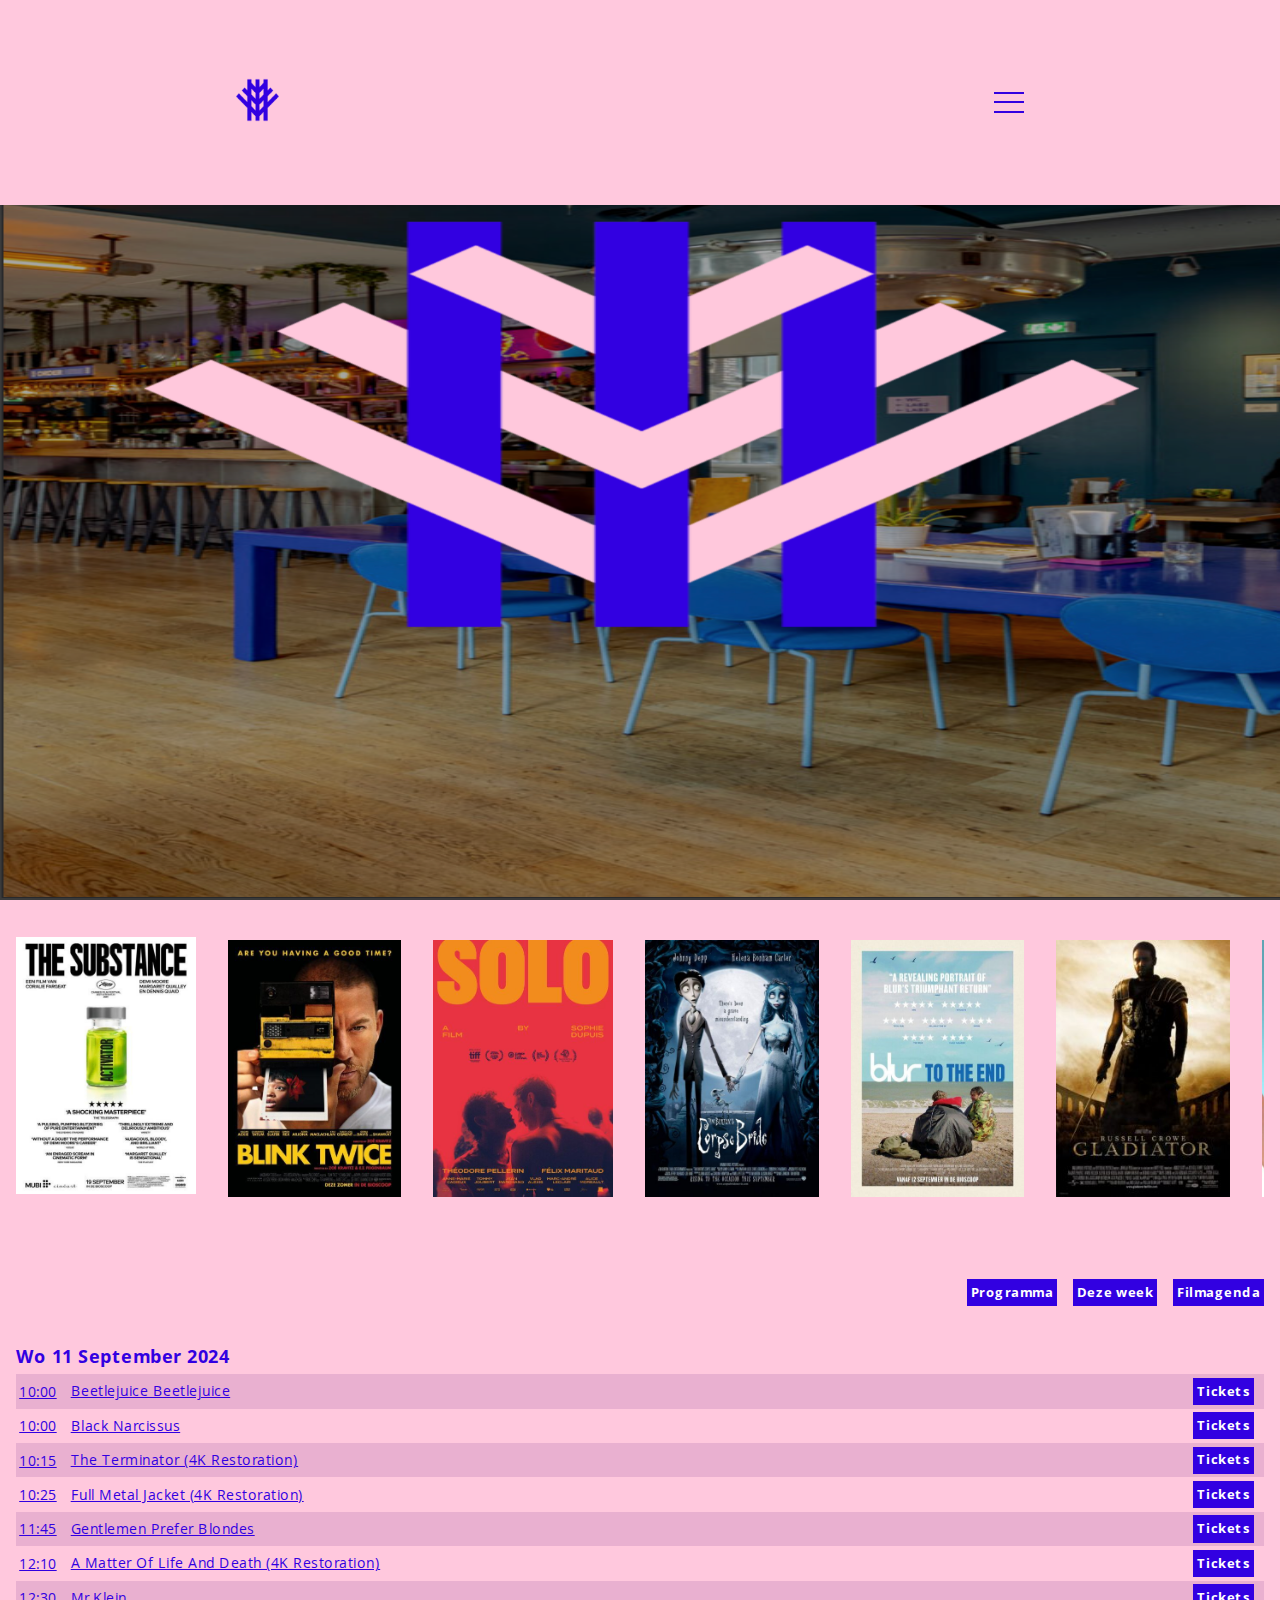
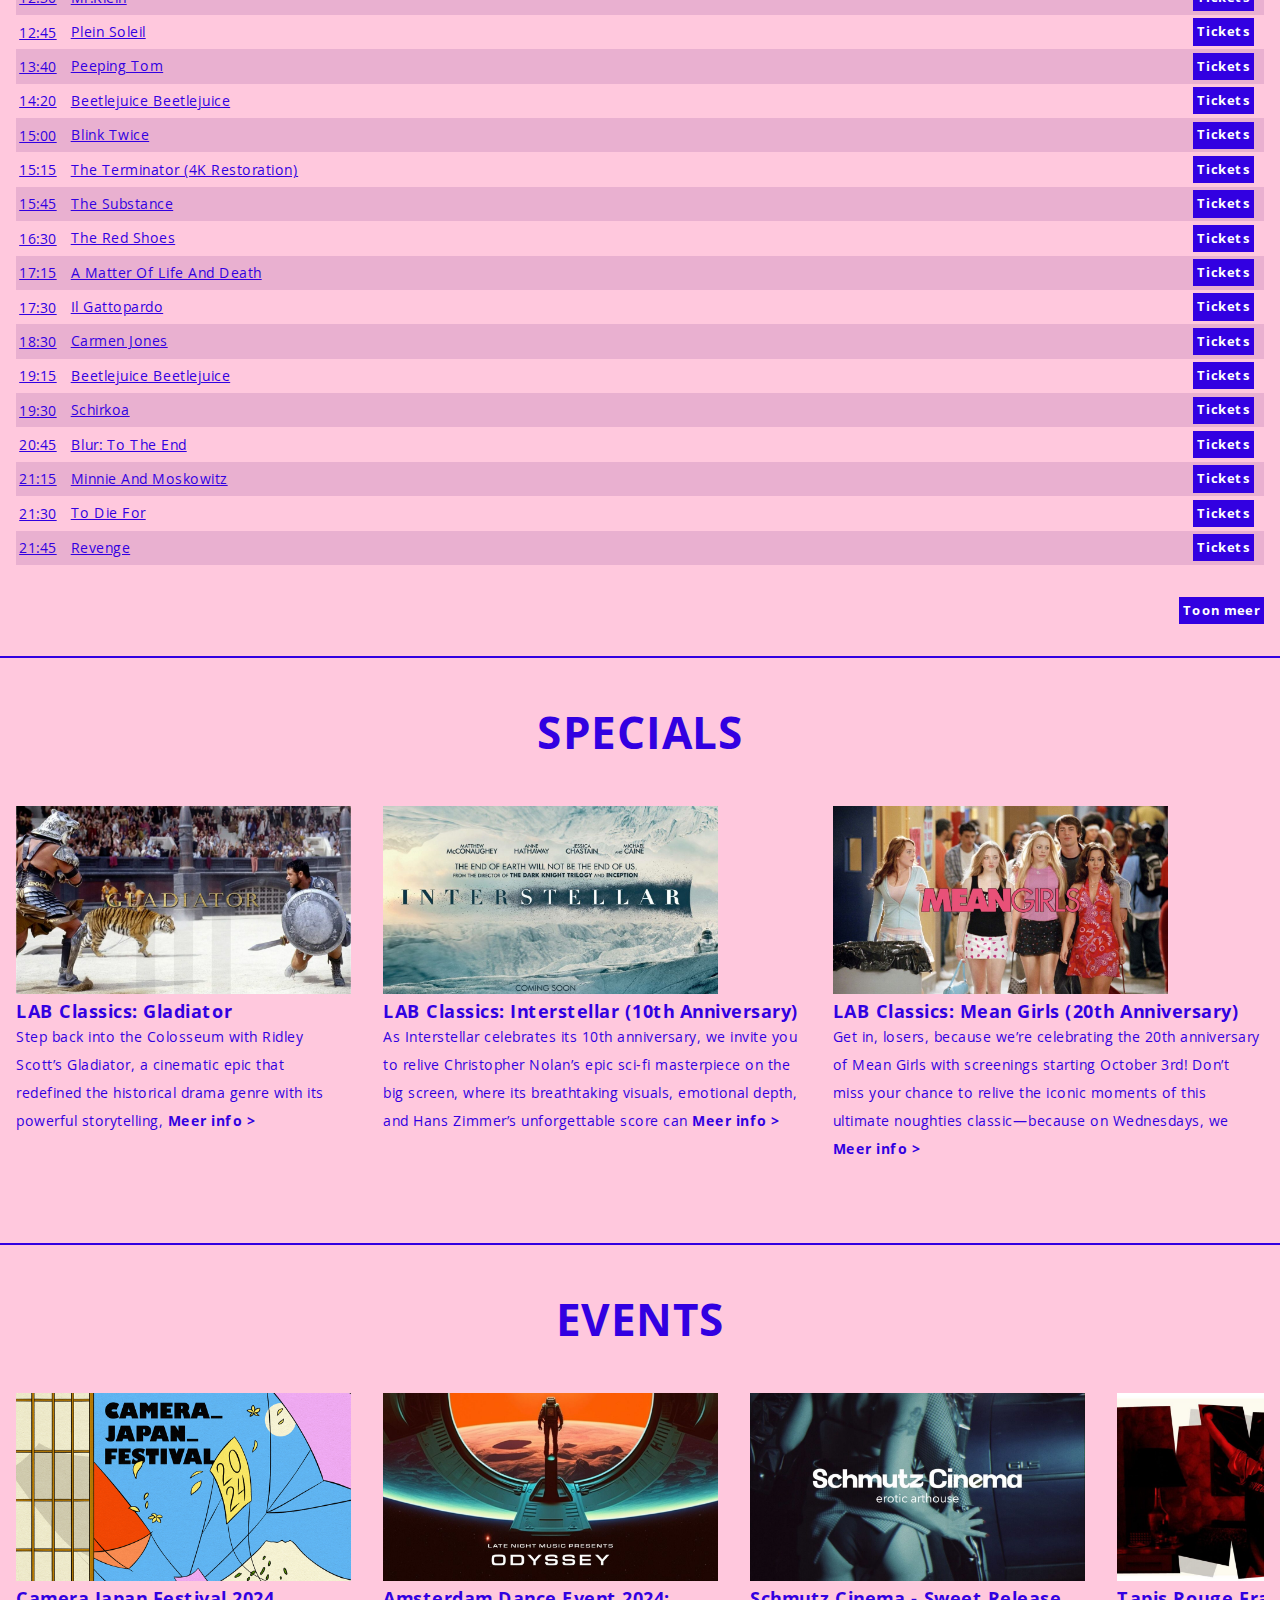
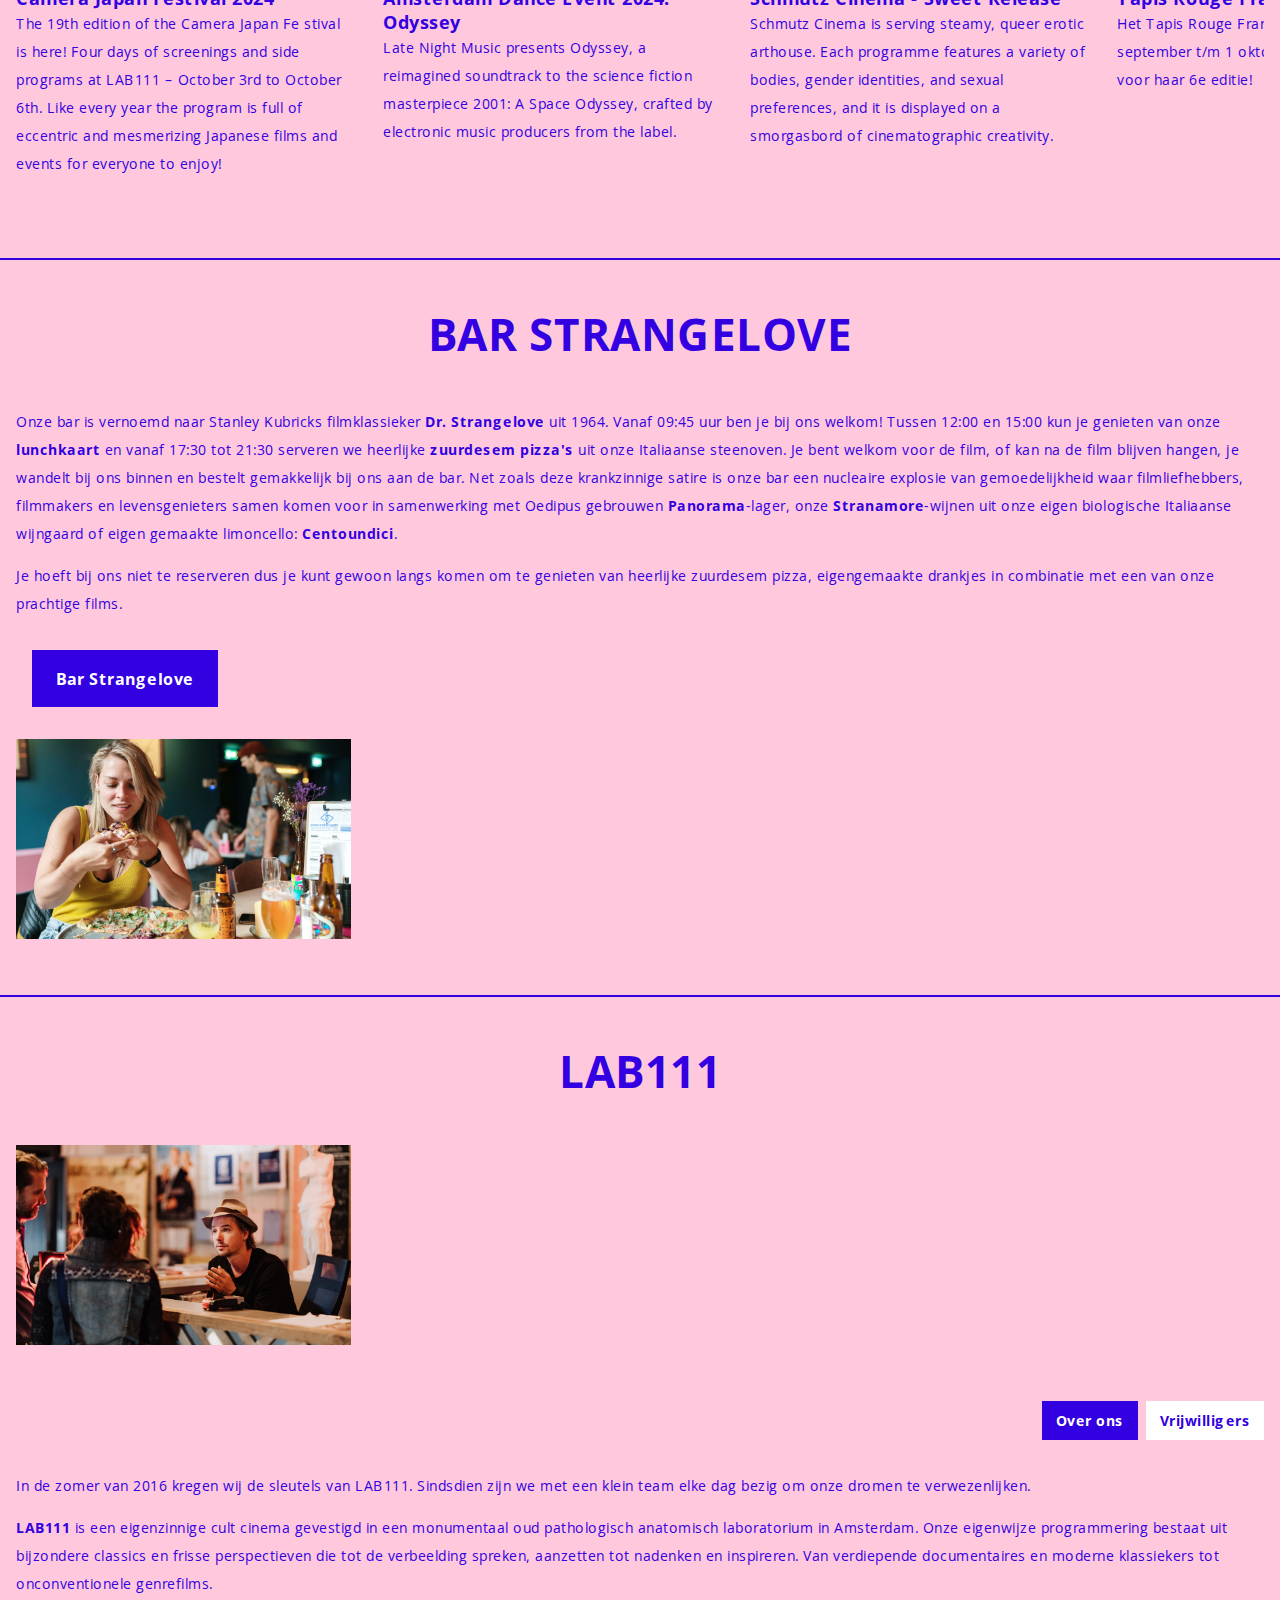
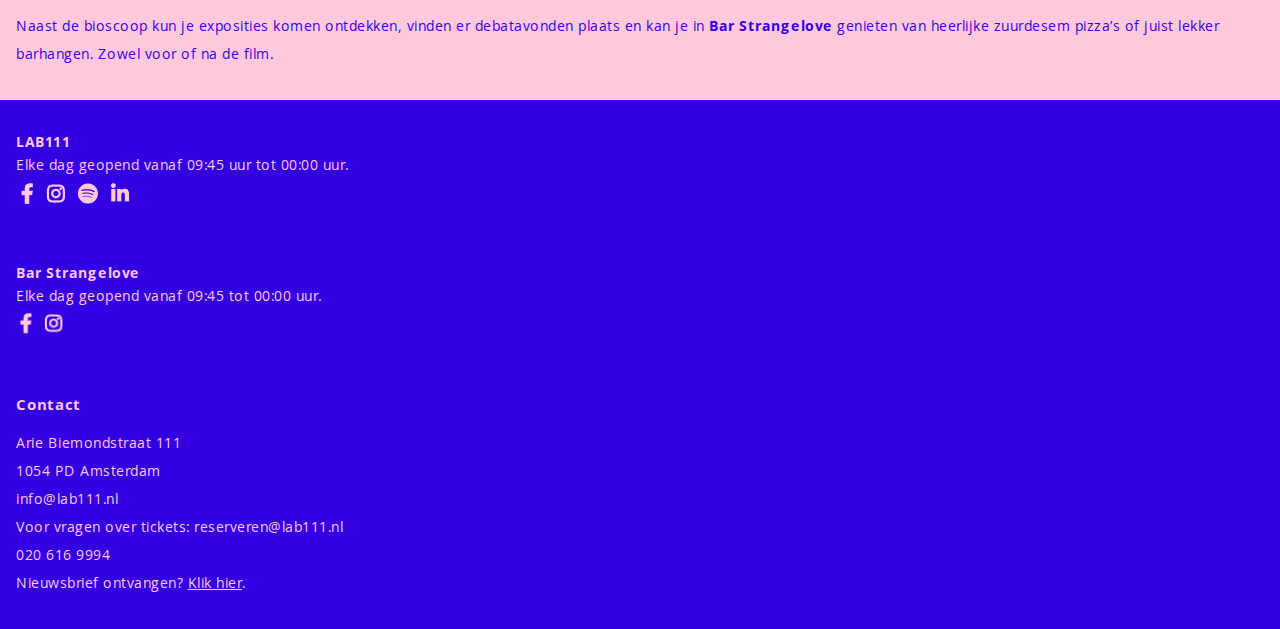
<file: index.html>
<!DOCTYPE html>
<html lang="nl">
	
<head>
	<meta charset="UTF-8">
	<meta name="author" content="Liv de Beer">
	<meta name="viewport" content="width=device-width, initial-scale=1">
	
	<title>Home - LAB111</title>
	
	<link href="styles/style.css" rel="stylesheet">
	<link rel="icon" type="image/svg+xml" href="images/logolab111.png">
</head>

<body>
	<header>
		<a href="index.html"><img src="images/logolab111.png" alt="logo lab111"></a>
		<nav>
            <div id="menu-icon">
                <!-- Hamburger Icon -->
                <div class="bar"></div>
                <div class="bar"></div>
                <div class="bar"></div>
            </div>
            <!-- Hidden Menu -->
            <ul id="nav-links">
				<img id="close-icon" src="images/close-square-filled-svgrepo-com.svg" alt="close icon"> 
                <li class="menu1">FILMS</li>

                <li class="menu2">Vandaag</li>
				<li class="menu2">Programma</li>
				<li class="menu2">Specials</li>

				<li class="menu3">Alain Delon</li>
				<li class="menu3">Anime Extra</li>
				<li class="menu3">Camera Japan Festival 2024</li>
				<li class="menu3">Coralie Fargeat: Revenge</li>
				<li class="menu3">LAB Classics: Tampopo</li>
				<li class="menu3">Girls Of Plenty</li>
				<li class="menu3">International Cinema</li>
				<li class="menu3">Interstellar (10th Anniversary)</li>
				<li class="menu3">LAB Classics</li>
				<li class="menu3">LAB Classics: The Gladiator</li>
				<li class="menu3">Mean Girls (20th Anniversary)</li>
				<li class="menu3">Straight To Video</li>

				<li class="menu2">Suggest A Film</li>

				<li class="menu1">BAR STRANGELOVE</li>
				<li class="menu1">PODCAST</li>
				<li class="menu1">SHOP</li>
				<li class="menu1">VERHUUR</li>
				<li class="menu1">EVENTS</li>
				<li class="menu1">INFO</li>

				<li class="menu2">Over ons</li>
				<li class="menu2">Route en Openingstijden</li>
				<li class="menu2">Ticketinfo</li>
				<li class="menu2">Veelgestelde Vragen</li>
				<li class="menu2">Vacatures</li>
				<li class="menu2">Te Huur</li>

				<li class="menu1">DONATE</li>
            </ul>
        </nav>

		<div id="shadowmenu"></div>

	</header>
	<main>
		<img id="bigimage" src="images/bigimage2.png" alt="bigpicture">

		<section class="moviepictures">
			<a href="film.html"><img src="images/thesubstance.jpg" alt="The Substance film poster"></a>
            <img src="images/blinktwice.jpg" alt="Blink Twice film poster">
			<img src="images/solo.jpg" alt="Solo film poster">
			<img src="images/corpsebride.jpg" alt="Corpse Bride film poster">
			<img src="images/blur-to-the-end.jpg" alt="Blut to the end film poster">
			<img src="images/gladiator.jpg" alt="Gladiator film poster">
			<img src="images/holycow.jpg" alt="Holy Cow film poster">
			<img src="images/Howlsmovingcastle.webp" alt="Howls Moving Castle film poster">
			<img src="images/interstellar.jpg" alt="interstellar film poster">
			<img src="images/lanotte.jpeg" alt="La Notte film poster">
			<img src="images/mr.klein.jpg" alt="Mr.klein film poster">
			
		
        </section>

		<section class="top-buttons">
		<a class="top-button" href="">Programma</a>
		<a class="top-button" href="">Deze week</a>
		<a class="top-button" href="">Filmagenda</a>
		</section>

		<section>
            <h2>Wo 11 September 2024</h2>
            <ul class="movietimes">
                <li> <a class="time-link" href="film.html">10:00</a> <a class="movie-name-link" href="film.html">Beetlejuice Beetlejuice</a> <a class="tickets" href="koop.html">Tickets</a></li>
				<li> <a class="time-link" href="film.html">10:00</a> <a class="movie-name-link" href="film.html">Black Narcissus</a> <a class="tickets" href="koop.html">Tickets</a></li>
				<li> <a class="time-link" href="film.html">10:15</a> <a class="movie-name-link" href="film.html">The Terminator (4K Restoration)</a> <a class="tickets" href="koop.html">Tickets</a></li>
				<li> <a class="time-link" href="film.html">10:25</a> <a class="movie-name-link" href="film.html">Full Metal Jacket (4K Restoration)</a> <a class="tickets" href="koop.html">Tickets</a></li>
				<li> <a class="time-link" href="film.html">11:45</a> <a class="movie-name-link" href="film.html">Gentlemen Prefer Blondes</a> <a class="tickets" href="koop.html">Tickets</a></li>
				<li> <a class="time-link" href="film.html">12:10</a> <a class="movie-name-link" href="film.html">A Matter Of Life And Death (4K Restoration)</a> <a class="tickets" href="koop.html">Tickets</a></li>
				<li> <a class="time-link" href="film.html">12:30</a> <a class="movie-name-link" href="film.html">Mr.Klein</a> <a class="tickets" href="koop.html">Tickets</a></li>
				<li> <a class="time-link" href="film.html">12:45</a> <a class="movie-name-link" href="film.html">Plein Soleil</a> <a class="tickets" href="koop.html">Tickets</a></li>
				<li> <a class="time-link" href="film.html">13:40</a> <a class="movie-name-link" href="film.html">Peeping Tom</a> <a class="tickets" href="koop.html">Tickets</a></li>
				<li> <a class="time-link" href="film.html">14:20</a> <a class="movie-name-link" href="film.html">Beetlejuice Beetlejuice</a> <a class="tickets" href="koop.html">Tickets</a></li>
				<li> <a class="time-link" href="film.html">15:00</a> <a class="movie-name-link" href="film.html">Blink Twice</a> <a class="tickets" href="koop.html">Tickets</a></li>
				<li> <a class="time-link" href="film.html">15:15</a> <a class="movie-name-link" href="film.html">The Terminator (4K Restoration)</a> <a class="tickets" href="koop.html">Tickets</a></li>
				<li> <a class="time-link" href="film.html">15:45</a> <a class="movie-name-link" href="film.html">The Substance</a> <a class="tickets" href="koop.html">Tickets</a></li>
				<li> <a class="time-link" href="film.html">16:30</a> <a class="movie-name-link" href="film.html">The Red Shoes</a> <a class="tickets" href="koop.html">Tickets</a></li>
				<li> <a class="time-link" href="film.html">17:15</a> <a class="movie-name-link" href="film.html">A Matter Of Life And Death</a> <a class="tickets" href="koop.html">Tickets</a></li>
				<li> <a class="time-link" href="film.html">17:30</a> <a class="movie-name-link" href="film.html">Il Gattopardo</a> <a class="tickets" href="koop.html">Tickets</a></li>
				<li> <a class="time-link" href="film.html">18:30</a> <a class="movie-name-link" href="film.html">Carmen Jones</a> <a class="tickets" href="koop.html">Tickets</a></li>
				<li> <a class="time-link" href="film.html">19:15</a> <a class="movie-name-link" href="film.html">Beetlejuice Beetlejuice</a> <a class="tickets" href="koop.html">Tickets</a></li>
				<li> <a class="time-link" href="film.html">19:30</a> <a class="movie-name-link" href="film.html">Schirkoa</a> <a class="tickets" href="koop.html">Tickets</a></li>
				<li> <a class="time-link" href="film.html">20:45</a> <a class="movie-name-link" href="film.html">Blur: To The End</a> <a class="tickets" href="koop.html">Tickets</a></li>
				<li> <a class="time-link" href="film.html">21:15</a> <a class="movie-name-link" href="film.html">Minnie And Moskowitz</a> <a class="tickets" href="koop.html">Tickets</a></li>
				<li> <a class="time-link" href="film.html">21:30</a> <a class="movie-name-link" href="film.html">To Die For</a> <a class="tickets" href="koop.html">Tickets</a></li>
				<li> <a class="time-link" href="film.html">21:45</a> <a class="movie-name-link" href="film.html">Revenge</a> <a class="tickets" href="koop.html">Tickets</a></li>
              
            </ul>
        </section>

		<section class="top-buttons">
			<a class="low-button" href="">Toon meer</a>
		</section>

		<span></span>

		<h3>Specials</h3>
		<!-- <img class="arrows-articles" src="images/arrow-right-svgrepo-com.svg" alt="icon arrows"> -->
		<section class="article">
			<article class="articles">
				<img src="images/Special-gladiator.jpg" alt="poster gladiator">
				<h4>LAB Classics: Gladiator</h4>
				<p>Step back into the Colosseum with Ridley Scott’s Gladiator, 
			       a cinematic epic that redefined the historical drama genre with its powerful storytelling, <strong>Meer info ></strong>
				   <!-- stunning visuals, and Russell Crowe’s iconic performance as Maximus. As we prepare for the much-anticipated Gladiator 2, 
				   don’t miss the chance to experience the original film’s legendary battles and timeless tale of honor and vengeance on the 
				   big screen once more. --></p>
			</article>
			<article class="articles">
				<img src="images/Special-Interstellar.jpg" alt="poster interstellar">
				<h4>LAB Classics: Interstellar (10th Anniversary)</h4>
				<p>As Interstellar celebrates its 10th anniversary, we invite you to relive Christopher Nolan’s epic sci-fi masterpiece on 
					the big screen, where its breathtaking visuals, emotional depth, and Hans Zimmer’s unforgettable score can <strong>Meer info >
					</strong>
					<!-- experienced. Join us for our special anniversary screenings and immerse yourself once again in this visionary journey 
					through space and time that continues to resonate as one of the most groundbreaking films of the decade. --></p>
			</article>
			<article class="articles">
				<img src="images/Special-meangirls.jpg" alt="poster meangirls">
				<h4>LAB Classics: Mean Girls (20th Anniversary)</h4>
				<p>Get in, losers, because we’re celebrating the 20th anniversary of Mean Girls with screenings starting October 3rd! 
				   Don’t miss your chance to relive the iconic moments of this ultimate noughties classic—because on Wednesdays, 
				   we <strong>Meer info ></strong>
					<!-- wear pink! So fetch, it’ll be like you never left North Shore High.</p> -->
			</article>
			<!-- <article class="articles">
				<img src="images/Tapis Rouge France Festival.jpg" alt="Frans filmfestival poster">
					<h4>Tapis Rouge Frans Filmfestival</h4>
					<p>Het Tapis Rouge Frans Filmfestival is van 26 september t/m 1 oktober terug in Amsterdam voor haar 6e editie!
					 <strong>Meer info ></strong> </p>
			</article> -->
		
		</section>

		<span></span>

		<h3>Events</h3>
		<section class="article">
			<article class="articles">
			<img src="images/Japanfestival.png" alt="Japan festival Poster">
				<h4>Camera Japan Festival 2024</h4>
				<p>The 19th edition of the Camera Japan Fe	stival is here! Four days of screenings and side programs at LAB111 – October 3rd 
				   to October 6th. Like every year the program is full of eccentric and mesmerizing Japanese films and events for 
				   everyone to enjoy!</p>
			</article>
			<article class="articles">
				<img src="images/ADE-odessey.jpg" alt="Amsterdam Dance Event Odyssey poster">
					<h4>Amsterdam Dance Event 2024: Odyssey</h4>
					<p>Late Night Music presents Odyssey, a reimagined soundtrack to the science fiction masterpiece 2001: A Space Odyssey, 
					   crafted by electronic music producers from the label.</p>
			</article>
			<article class="articles">
				<img src="images/Schmutz-inema.jpeg" alt="Schmutz cinema event poster">
					<h4>Schmutz Cinema - Sweet Release</h4>
					<p>Schmutz Cinema is serving steamy, queer erotic arthouse. Each programme features a variety of bodies, gender 
					   identities, and sexual preferences, and it is displayed on a smorgasbord of cinematographic creativity.</p>
			</article>
			<article class="articles">
				<img src="images/Tapis-Rouge-France-Festival.jpg" alt="Frans filmfestival poster">
					<h4>Tapis Rouge Frans Filmfestival</h4>
					<p>Het Tapis Rouge Frans Filmfestival is van 26 september t/m 1 oktober terug in Amsterdam voor haar 6e editie!</p>
			</article>
		</section>

		<span></span>
		
		<section>
		<h3>Bar Strangelove</h3>
		<p class="p-gap">Onze bar is vernoemd naar Stanley Kubricks filmklassieker <strong>Dr. Strangelove</strong> uit 1964. Vanaf 09:45 uur ben je 
		   bij ons welkom! Tussen 12:00 en 15:00 kun je genieten van onze <strong>lunchkaart</strong> en vanaf 17:30 tot 21:30 serveren 
		   we heerlijke <strong>zuurdesem pizza's</strong> uit onze Italiaanse steenoven. Je bent welkom voor de film, of kan na de film 
		   blijven hangen, je wandelt bij ons binnen en bestelt 
		   gemakkelijk bij ons aan de bar. Net zoals deze krankzinnige satire is onze bar een nucleaire explosie van gemoedelijkheid waar 
		   filmliefhebbers, filmmakers en levensgenieters samen komen voor in samenwerking met Oedipus gebrouwen <strong>Panorama</strong>-lager, onze 
		   <strong>Stranamore</strong>-wijnen uit onze eigen biologische Italiaanse wijngaard of eigen gemaakte limoncello: <strong>Centoundici</strong>.
		</p>
		<p>Je hoeft bij ons niet te reserveren dus je kunt gewoon langs komen om te genieten van heerlijke zuurdesem pizza, 
		   eigengemaakte drankjes in combinatie met een van onze prachtige films.</p>	
		<section class="button-slb">
			<a class="bar-button" href="">Bar Strangelove</a>
		</section>
		</section>
		<section id="foodpictures">
            <img src="images/gerecht1.jpg" alt="gerecht brood">
			<img src="images/gerecht2.jpg" alt="gerecht2">
			<img src="images/bar3.jpg" alt="bar foto">
			<img src="images/menseet5.jpg" alt="persoon eet eten">
			<img src="images/plaat4.jpg" alt="binnen foto">
			<img src="images/pizzabier.jpg" alt="pizza en bier foto">
			<img src="images/pizza.jpg" alt="pizza foto bar">
		
        </section>

		<span></span>

		<h3>Lab111</h3>
		<section id="labpictures">
            <img src="images/inganglab111.jpg" alt="ingang lab111">
			<img src="images/balilab111.jpg" alt="bali lab111">
			<img src="images/mederwerkerlab111.jpg" alt="mederwerker lab111">
			<img src="images/binnenlab111.jpg" alt="binnen lab111">
			<img src="images/bioslab111.jpg" alt="zaal lab111">	
		
        </section>

		<section class="lab111-buttons">
			<a class="lab-button" href="">Over ons</a>
			<a class="lab-button" href="">Vrijwilligers</a>
		</section>

		<section class="lab111-p" >
		<p class="p-gap">In de zomer van 2016 kregen wij de sleutels van LAB111. Sindsdien zijn we met een klein team elke dag bezig om onze dromen te 
			verwezenlijken.</p>

		<p class="p-gap"><strong>LAB111</strong> is een eigenzinnige cult cinema gevestigd in een monumentaal oud pathologisch anatomisch laboratorium in Amsterdam. 
			Onze eigenwijze programmering bestaat uit bijzondere classics en frisse perspectieven die tot de verbeelding spreken, aanzetten 
			tot nadenken en inspireren. Van verdiepende documentaires en moderne klassiekers tot onconventionele genrefilms.</p>
			
		<p class="p-gap">Naast de bioscoop kun je exposities komen ontdekken, vinden er debatavonden plaats en kan je in <strong>Bar Strangelove</strong> genieten 
			van heerlijke zuurdesem pizza’s of juist lekker barhangen. Zowel voor of na de film.</p>
		</section>

	</main>
	<footer>
		<section>
		<h5>LAB111</h5>
		<p>Elke dag geopend vanaf 09:45 uur tot 00:00 uur.</p>
		<img src="images/Icons.png" alt="icons socials">
		<h5>Bar Strangelove</h5>
		<p>Elke dag geopend vanaf 09:45 tot 00:00 uur.</p>
		<img src="images/twoicons.png" alt="icon socials">
		<h5 class="p-gap">Contact</h5>
			<p>Arie Biemondstraat 111</p>
			<p>1054 PD Amsterdam</p>
			<p>info@lab111.nl</p>
			<p>Voor vragen over tickets: reserveren@lab111.nl</p>
			<p>020 616 9994</p>
			<p>Nieuwsbrief ontvangen? <u>Klik hier</u>.</p>
		</section>
	</footer>
	

	<script defer src="scripts/script.js"></script>
</body>
	
</html>



<!-- bronnen
https://www.svgrepo.com/svg/500146/arrow-right?edit=true -->
</file>
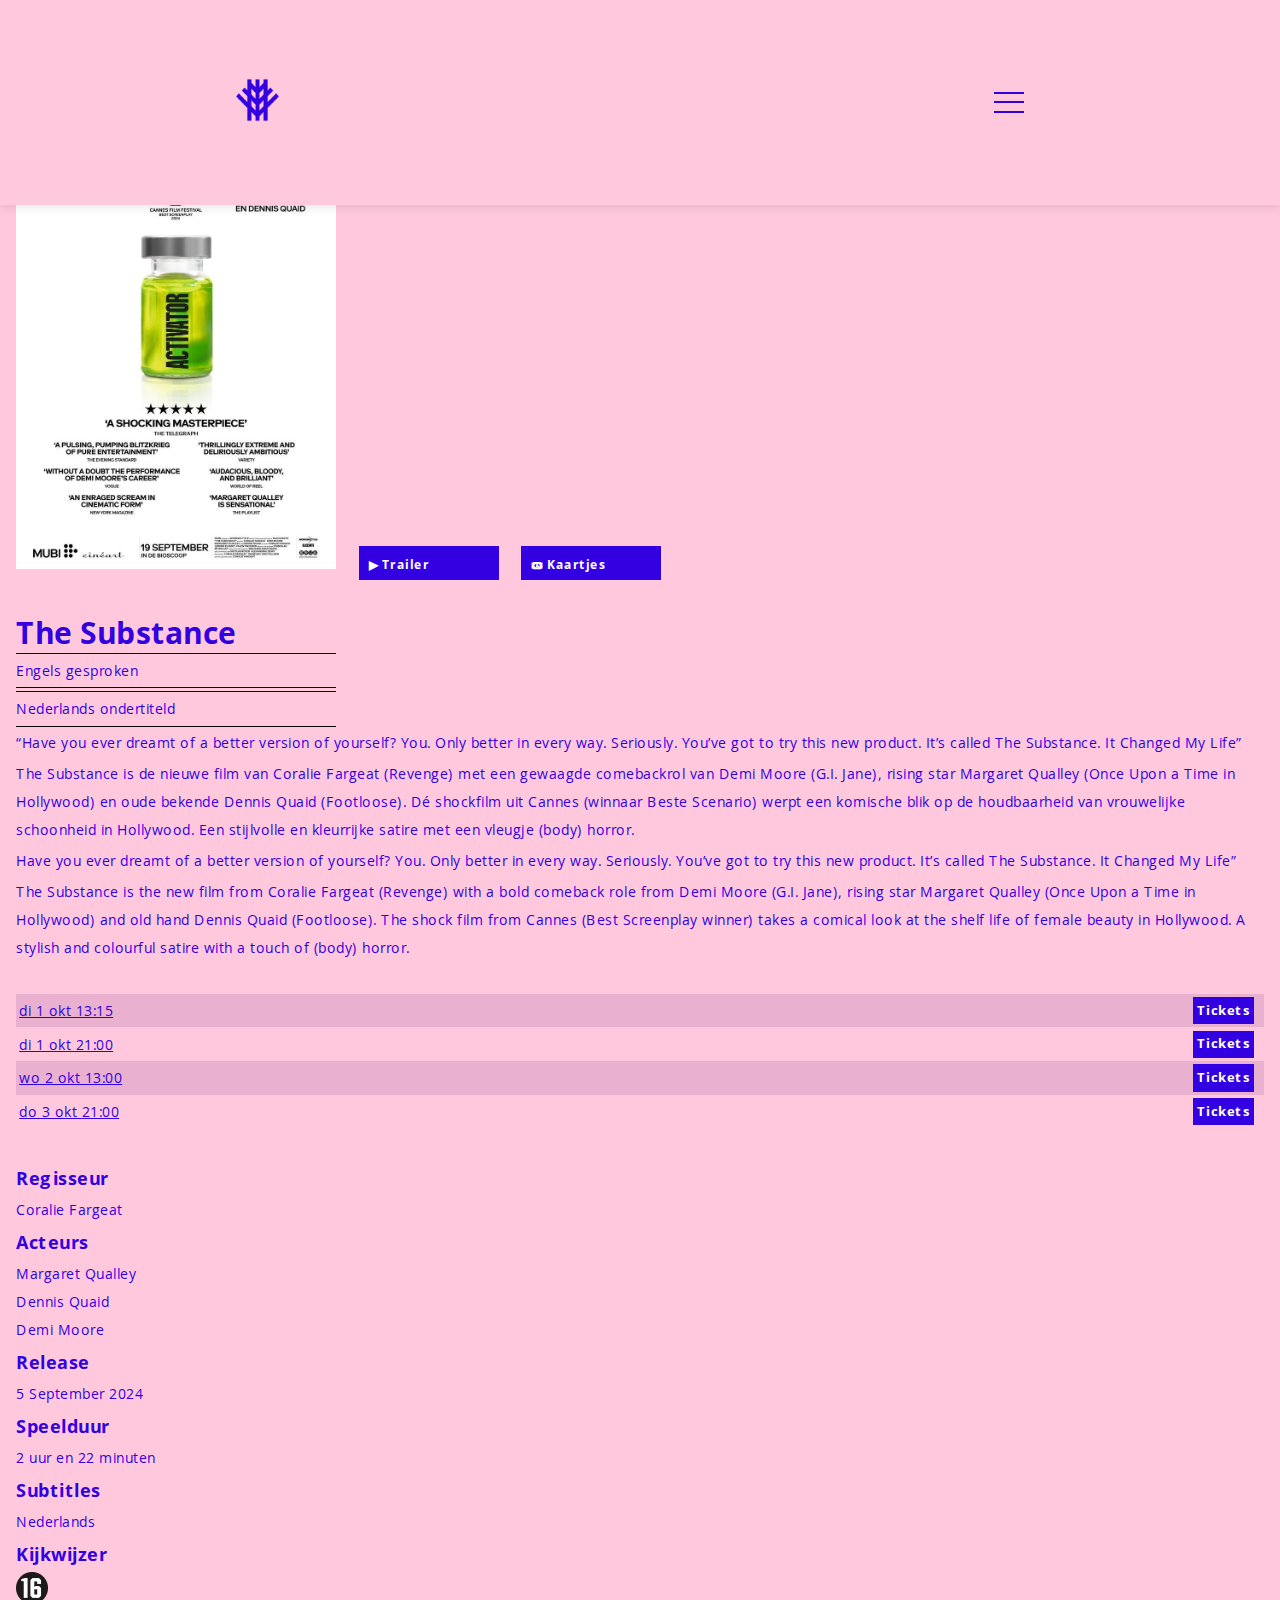
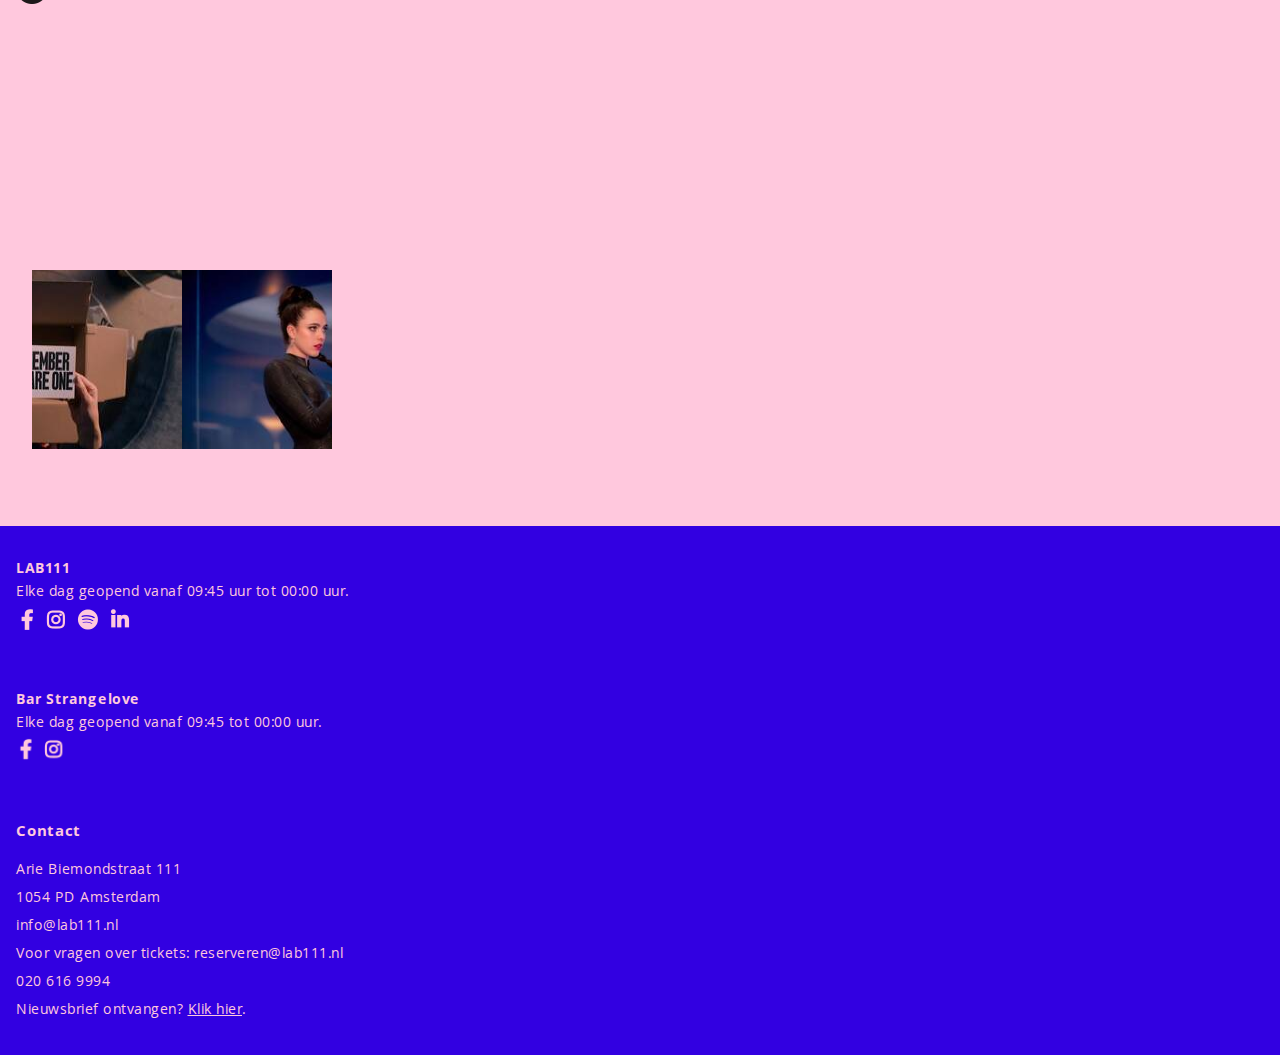
<file: film.html>
<!DOCTYPE html>
<html lang="nl">
	
<head>
	<meta charset="UTF-8">
	<meta name="author" content="Liv de Beer">
	<meta name="viewport" content="width=device-width, initial-scale=1">
	
	<title>The Substance - LAB111</title>
	
	<link href="styles/style.css" rel="stylesheet">
	<link rel="icon" type="image/svg+xml" href="images/logolab111.png">
</head>

<body>
	<header>
		<a href="index.html"><img src="images/logolab111.png" alt="logo lab111"></a>
		<nav>
            <div id="menu-icon">
                <!-- Hamburger Icon -->
                <div class="bar"></div>
                <div class="bar"></div>
                <div class="bar"></div>
            </div>
            <!-- Hidden Menu -->
            <ul id="nav-links">
				<img id="close-icon" src="images/close-square-filled-svgrepo-com.svg" alt="close icon"> 
                <li class="menu1">FILMS</li>

                <li class="menu2">Vandaag</li>
				<li class="menu2">Programma</li>
				<li class="menu2">Specials</li>

				<li class="menu3">Alain Delon</li>
				<li class="menu3">Anime Extra</li>
				<li class="menu3">Camera Japan Festival 2024</li>
				<li class="menu3">Coralie Fargeat: Revenge</li>
				<li class="menu3">LAB Classics: Tampopo</li>
				<li class="menu3">Girls Of Plenty</li>
				<li class="menu3">International Cinema</li>
				<li class="menu3">Interstellar (10th Anniversary)</li>
				<li class="menu3">LAB Classics</li>
				<li class="menu3">LAB Classics: The Gladiator</li>
				<li class="menu3">Mean Girls (20th Anniversary)</li>
				<li class="menu3">Straight To Video</li>

				<li class="menu2">Suggest A Film</li>

				<li class="menu1">BAR STRANGELOVE</li>
				<li class="menu1">PODCAST</li>
				<li class="menu1">SHOP</li>
				<li class="menu1">VERHUUR</li>
				<li class="menu1">EVENTS</li>
				<li class="menu1">INFO</li>

				<li class="menu2">Over ons</li>
				<li class="menu2">Route en Openingstijden</li>
				<li class="menu2">Ticketinfo</li>
				<li class="menu2">Veelgestelde Vragen</li>
				<li class="menu2">Vacatures</li>
				<li class="menu2">Te Huur</li>

				<li class="menu1">DONATE</li>
            </ul>
        </nav>

		<div id="shadowmenu"></div>
	</header>	
	<main>
		<img id="bigimage2" src="images/thesubstancebig.jpg" alt="the substance movie poster">
		<a class="sub-button" href="">▶ Trailer</a>
		<a class="sub-button" href="">🎟 Kaartjes</a>

		<section class="intro">
		<h1 id="substanceh1">The Substance</h1>

		<span></span>
		<p>Engels gesproken</p>
		<span></span>
		<span></span>
		<p>Nederlands ondertiteld</p>
		<span></span>

		<p>“Have you ever dreamt of a better version of yourself? You. Only better in every way. Seriously. 
			You’ve got to try this new product. It’s called The Substance. It Changed My Life”</p>
		<p>The Substance is de nieuwe film van Coralie Fargeat (Revenge) met een gewaagde comebackrol van Demi Moore (G.I. Jane), 
		   rising star Margaret Qualley (Once Upon a Time in Hollywood) en oude bekende Dennis Quaid (Footloose). 
		   Dé shockfilm uit Cannes (winnaar Beste Scenario) werpt een komische blik op de houdbaarheid van vrouwelijke schoonheid 
		   in Hollywood. Een stijlvolle en kleurrijke satire met een vleugje (body) horror.</p>
		<p>Have you ever dreamt of a better version of yourself? You. Only better in every way. Seriously. You’ve got to try 
		   this new product. It’s called The Substance. It Changed My Life”</p>
		<p>The Substance is the new film from Coralie Fargeat (Revenge) with a bold comeback role from Demi Moore (G.I. Jane), 
		   rising star Margaret Qualley (Once Upon a Time in Hollywood) and old hand Dennis Quaid (Footloose). The shock film 
		   from Cannes (Best Screenplay winner) takes a comical look at the shelf life of female beauty in Hollywood. 
		   A stylish and colourful satire with a touch of (body) horror.</p>
		
		</section>	   

		<section>
			<ul class="movietimes">
			
                <li> <a class="time-link" href="film.html">di 1 okt 13:15</a> <a class="tickets" href="koop.html">Tickets</a></li>
				<li> <a class="time-link" href="film.html">di 1 okt 21:00</a> <a class="tickets" href="koop.html">Tickets</a></li>
				<li> <a class="time-link" href="film.html">wo 2 okt 13:00</a> <a class="tickets" href="koop.html">Tickets</a></li>
				<li> <a class="time-link" href="film.html">do 3 okt 21:00</a> <a class="tickets" href="koop.html">Tickets</a></li>
            </ul>
        </section>


	<section class="info">
		<h2>Regisseur</h2>
		<p>Coralie Fargeat</p>
		<h2>Acteurs</h2>
		<p>Margaret Qualley</p>
		<p>Dennis Quaid</p>
		<p>Demi Moore</p>
		<h2>Release</h2>
		<p>5 September 2024</p>
		<h2>Speelduur</h2>
		<p>2 uur en 22 minuten</p>
		<h2>Subtitles</h2>
		<p>Nederlands</p>
		<h2>Kijkwijzer</h2>
		<p><img id="kijkwijzer16" src="images/Kijkwijzer_16.svg.png" alt="kijkwijzer 16 icon"></p>
	</section>
		
		<iframe width="560" height="315" src="https://www.youtube.com/embed/AGNiyF5rj-w?si=_UyLXEnb8_JqgJrz" 
		title="YouTube video player" frameborder="0" allow="accelerometer; autoplay; clipboard-write; encrypted-media; 
		gyroscope; picture-in-picture; web-share" referrerpolicy="strict-origin-when-cross-origin" allowfullscreen>
		</iframe>

		<section id="pictures-substance">
			<img src="images/Demimooremirror.jpg" alt="Demi looking in mirror the substance">
			<img src="images/rememberyouaretheonesubstance.jpg" alt="picture from the substance">
			<img src="images/margaretsubstance.jpg" alt="margaret in the substance">
			<img src="images/demicallingthesubstance.jpg" alt="demi in the substance calling">	
		</section>
	</main>
	<footer>
		<section>
			<h5>LAB111</h5>
			<p>Elke dag geopend vanaf 09:45 uur tot 00:00 uur.</p>
			<img src="images/Icons.png" alt="icons socials">
			<h5>Bar Strangelove</h5>
			<p>Elke dag geopend vanaf 09:45 tot 00:00 uur.</p>
			<img src="images/twoicons.png" alt="icon socials">
			<h5 class="p-gap">Contact</h5>
				<p>Arie Biemondstraat 111</p>
				<p>1054 PD Amsterdam</p>
				<p>info@lab111.nl</p>
				<p>Voor vragen over tickets: reserveren@lab111.nl</p>
				<p>020 616 9994</p>
				<p>Nieuwsbrief ontvangen? <u>Klik hier</u>.</p>
		</section>
	</footer>
	<script defer src="scripts/scriptsubstance.js"></script>
</body>
</html>
</file>
<file: styles/style.css>
/**************/
/* CSS REMEDY */
/**************/
* {
    margin: 0;
    padding: 0;
    box-sizing: border-box;
	font-family:'mem';
	letter-spacing: .5px;
	font-size: normal;
	font-stretch: 100%;
    font-display: swap;
	
}

@font-face {
    font-family: 'fa brands';
    src: url('../fonts/fa-brands-400.woff2') format('woff2');
}

@font-face {
    font-family: 'fa solid';
    src: url('../fonts/fa-solid-900.woff2') format('woff2');
}

@font-face {
    font-family: 'mem';
    src: url('../fonts/memvYaGs126MiZpBA-UvWbX2vVnXBbObj2OVTS-mu0SC55I.woff2') format('woff2');
}

body {
	background-color: #ffc8dd;
}

header {
	display:flex;
	justify-content: space-around;
    background-color: #ffc8dd; 
	width: 100vw;
	height: 16vw;
	border-bottom-color:#000;
	position:fixed;
	align-items: center;
	box-shadow: 0 2px 10px rgba(0, 0, 0, 0.1);

}

footer {
	background-color: #3200e1;
	color: #ffc8dd;
	width: 100vw;
	display: flex;
}


.top-button {
	background-color: #3200e1;
	color: white;
	padding: .3em;	
	display:inline-block;
	line-height: 1.5;
	text-align: center;
	text-decoration: none;
	font-size: 13px;
	font-weight: bold;
	justify-content: center;
	align-items: center;
}

.top-button:active {
	background-color: white;
	color: #3200e1;
}

.top-buttons {
	display: flex;
	justify-content: right;
	gap: 1em;
}

.button-slb {
	display: flex;
	justify-content: left;
}

.bar-button {
	background-color: #3200e1;
	color: white;
	padding: 17px 24px 16px;	
	display:inline-block;
	line-height: 1.5;
	text-align: center;
	text-decoration: none;
	font-size: 16px;
	font-weight: bold;
	justify-content: center;
	align-items: center;
}

.lab111-buttons {
	display: flex;
	justify-content: right;
	gap: .5em;
}

.lab-button {
	background-color: #3200e1;
	color: white;
	padding: 9px 14px;	
	display:inline-block;
	line-height: 1.5;
	text-align: center;
	text-decoration: none;
	font-size: 14px;
	font-weight: bold;
	justify-content: center;
	align-items: center;
}

.lab-button:nth-child(even) {
	background-color: white;
	color: #3200e1;
}
	
.low-button {
	background-color: #3200e1;
	color: white;
	padding: .3em;	
	display:inline-block;
	line-height: 1.5;
	text-align: center;
	text-decoration: none;
	font-size: 13px;
	font-weight: bold;
	justify-content: center;
	align-items: center;
}

a {
	color: #3200e1;
}

a:hover {
	cursor:pointer;
}

ul {
	list-style-type: none;
}

li {
	display: flex;
	align-items: center;
}

.tickets {
	background-color: #3200e1;
	color: white;
	padding: .3em;	
	display:inline-block;
	line-height: 1.5;
	text-align: center;
	text-decoration: none;
	margin-left: auto;
	font-size: 13px;
	font-weight: bold;
	justify-content: center;
	align-items: center;
	margin-right: .5em;
}	

.tickets:active {
	background-color: white;
	color:#3200e1
}


.movie-name-link {
	margin-left: 1em;
	margin-right: 3.5em;
	font-size: 14px;
	line-height: 2;
	word-wrap: break-word;
	white-space: normal;
}

.time-link {
	font-size: 14px;
}

.movietimes > li:nth-child(odd) {
	background-color: #E9B0D0;
	padding: .2em;
}

.movietimes > li:nth-child(even) {
	background-color:#ffc8dd;
	padding: .2em;
}


main {
	background-color: #ffc8dd;
	color: #3200e1;	
}

h2 {
	text-align: center;
	font-size: 18px;
	line-height: 2;
	font-weight: bold;
}

h2:first-child {
	text-align: left;
}

h3 {
	text-align: center;
	font-size: 44px;
	/* line-height: 2; */
	text-transform: uppercase;
	font-weight: bold;
	margin-top: 1em;
	margin-bottom: 1em;
}

h4 {
	font-weight: bold;
}

header > a img {
	width: 2.7em;
	height: 2.8em;
	margin-right: 14em;
}

.moviepictures {
	display: flex;
	align-items: center;
	padding-bottom: 3em;
	gap: 2em;
	overflow-x: auto;
	margin-left: 1em;
	margin-top: 2em;
	margin-right: 1em;
}

.moviepictures img {
	width: 180px;
	height: 257px ;
}

#foodpictures {
	display: flex;
	align-items: center;
	padding-bottom: 3em;
	overflow-x: auto;
	margin-top: 2em;
	justify-content: center;
	-ms-overflow-style: none;
	scrollbar-width: none;
	width: 335px;
	height: 224px;
	margin-right: auto;
}

#foodpictures img {
	width: 335px;
	height: 224px;
}

#labpictures {
	display: flex;
	align-items: center;
	padding-bottom: 3em;
	overflow-x: auto;
	margin-top: 2em;
	justify-content: center;
	-ms-overflow-style: none;
	scrollbar-width: none;
	width: 335px;
	height: 224px;
	margin-right: auto;
}

#labpictures img {
	width: 335px;
	height: 224px;
}


.articles img {
	width: 335px;
	height: 188px ;
}

.articles {
	word-wrap: break-word;
	white-space: normal;
	scroll-snap-align: center;
}

.arrows-articles {
	width: 18px;
	height: 18px;
	position: relative;
	left: 0;
	top: 0;
}

.article {
	display: flex;
	/* align-items: center; */
	padding-bottom: 3em;
	gap: 2em;
	scroll-snap-type: x mandatory;
	overflow-x: auto;
	margin-left: 1em;
	margin-top: 2em;
	margin-right: 1em;
	/* justify-content: center; */
	/* margin: 0 auto; */
	/* word-wrap: break-word; */
	white-space: normal;
	-ms-overflow-style: none;
	scrollbar-width: none;
}

.article::-webkit-scrollbar {
	display: none;
}

h4 {
	font-size: 18px;
}

h5 {
	font-size: 14px;
	font-weight: bold;
}

h5:nth-of-type(3) {
	font-size: 15px;
}


.article p {
	font-size: 14px;
}

section {
	margin-left: 1em;
	margin-right: 1em;
	margin-top: 2em;
	margin-bottom: 2em;
}

section p {
	font-size: 14px;
	line-height: 2em;
}

.p-gap {
	margin-bottom: 1em;
}

footer img {
	height: 31px;
	width: auto;
	margin-bottom: 3em;
}



#bigimage {
	width: 100vw;
	height:100vh ;
}

.hamburger-menu {
    display: flex;
    flex-direction: column;
    justify-content: space-between;
    width: 1.4em; /* Breedte van het icoon */
    height: 1.1em; /* Totale hoogte van de drie streepjes samen */
    cursor: pointer;
}

.hamburger-menu span {
    display: block;
    height: 2px; /* Dikte van de streepjes */
    width: 100%;
    background-color: #3200e1; /* Zwarte kleur zoals bij Lab111 */
    border-radius: 2px; /* Beetje afronding voor zachtere hoeken */
}

span {
	display: block;
	height: 2px;
	width: 100vw;
	background-color: #3200e1;
}





nav {
    display: flex;
    justify-content: space-between;
    align-items: center;
    padding: 0 20px;
	z-index: 1;
}

#menu-icon {
    cursor: pointer;
    display: flex;
    flex-direction: column;
    justify-content: space-between;
    width: 30px;
    height: 21px;
}

#menu-icon .bar {
    width: 100%;
    height: 2px;
    background-color:#3200e1;
}

/* Navigation Menu */
#nav-links {
    list-style: none;
    position: fixed;
    top: 0;
    right: -317px; 
    width: 317px;
    height: 100vh;
    background-color: #ffc8dd;
    padding-top: 80px; 
    text-align: center;
    transition: right 0.3s ease-in-out; 
    margin: 0;
    padding-left: 0;
	padding: 45px 15px 30px 30px;
	overflow-y: auto;
}

#close-icon {
    position: relative;
	top: -30px;
	left: 240px;
    font-size: 15px;
    color: #3498db; 
    cursor: pointer;
    display: none;
	margin: 0;
	width: 35px;
	height: 35px;
}

#nav-links.active #close-icon {
    display: block; 
}

#nav-links.active {
    right: 0; 
}

#shadowmenu {
	width: 100vw;
	height: 100vh;
	position: absolute;
	top: 0;
	left: 0;
	display: none;
	background-color: rgba(0, 0, 0, 0.5);
	z-index: 0;
}

#shadowmenu.active {
	display: block;
}

.menu1 {
	font-size: 17px;
	font-weight: 700;
	color: #3200e1;
	margin-bottom: 1em;
}

.menu2 {
	font-size: 13px;
	color: #3200e1;
	font-weight: 600;
	padding-left: 20px;
	line-height: 2em;
}

#nav-links li:nth-of-type(17) {
	margin-bottom: 2em;
}

.menu3 {
	font-size: 13px;
	color: #3200e1;
	font-weight: 600;
	padding-left: 35px;
	line-height: 2em;
}

/***************/
/* SECOND PAGE */
/***************/


#bigimage2 {
	width: 320px;
	height: 457px;
	margin-top: 7em;
	margin-left: 1em;
}

#pictures-substance {
	display: flex;
	align-items: center;
	padding-bottom: 3em;
	overflow-x: auto;
	margin-top: 2em;
	justify-content: center;
	-ms-overflow-style: none;
	scrollbar-width: none;
	width: 300px;
	height: 224px;
	margin-right: auto;
	justify-content: center;
	margin-left: 2em;
}

#pictures-substance > img {
	width: 300px;
	height: 181px;
}

#kijkwijzer16 {
	width: 32px;
	height: 32px;
}

iframe {
	width: 335px;
	height: 188px;
	margin-left: 1em;
}

.sub-button {
	background-color: #3200e1;
	color: white;
	padding: 10px 0px 10px 10px;	
	display:inline-block;
	line-height: 1.5;
	text-align: center;
	text-decoration: none;
	font-size: 12px;
	font-weight: bold;
	justify-content: center;
	align-items: center;
	margin-left: 1.5em;
	width: 140px;
	height: 34px;
	text-align: left;
	margin-top: .5em;
}

.sub-button:active {
	background-color: white;
	color: #3200e1;
}


.intro span {
	width: 320px;
	line-height: 4;
	background-color: #000;
	height: .5px;
	margin-bottom: .2em;
	margin-top: 0;
}

.intro p {
	margin-bottom: .2em;
}

.intro h1 {
	font-size: 30px;

}

.info {
	width: 335px;
	padding: 0px 15px 0px 0px;
}

.info h2 {
	text-align: left;
}

/*********************/
/* CUSTOM PROPERTIES */
/*********************/






/****************/
/* JOUW STYLING */
/****************/

/* jouw code */
</file>
